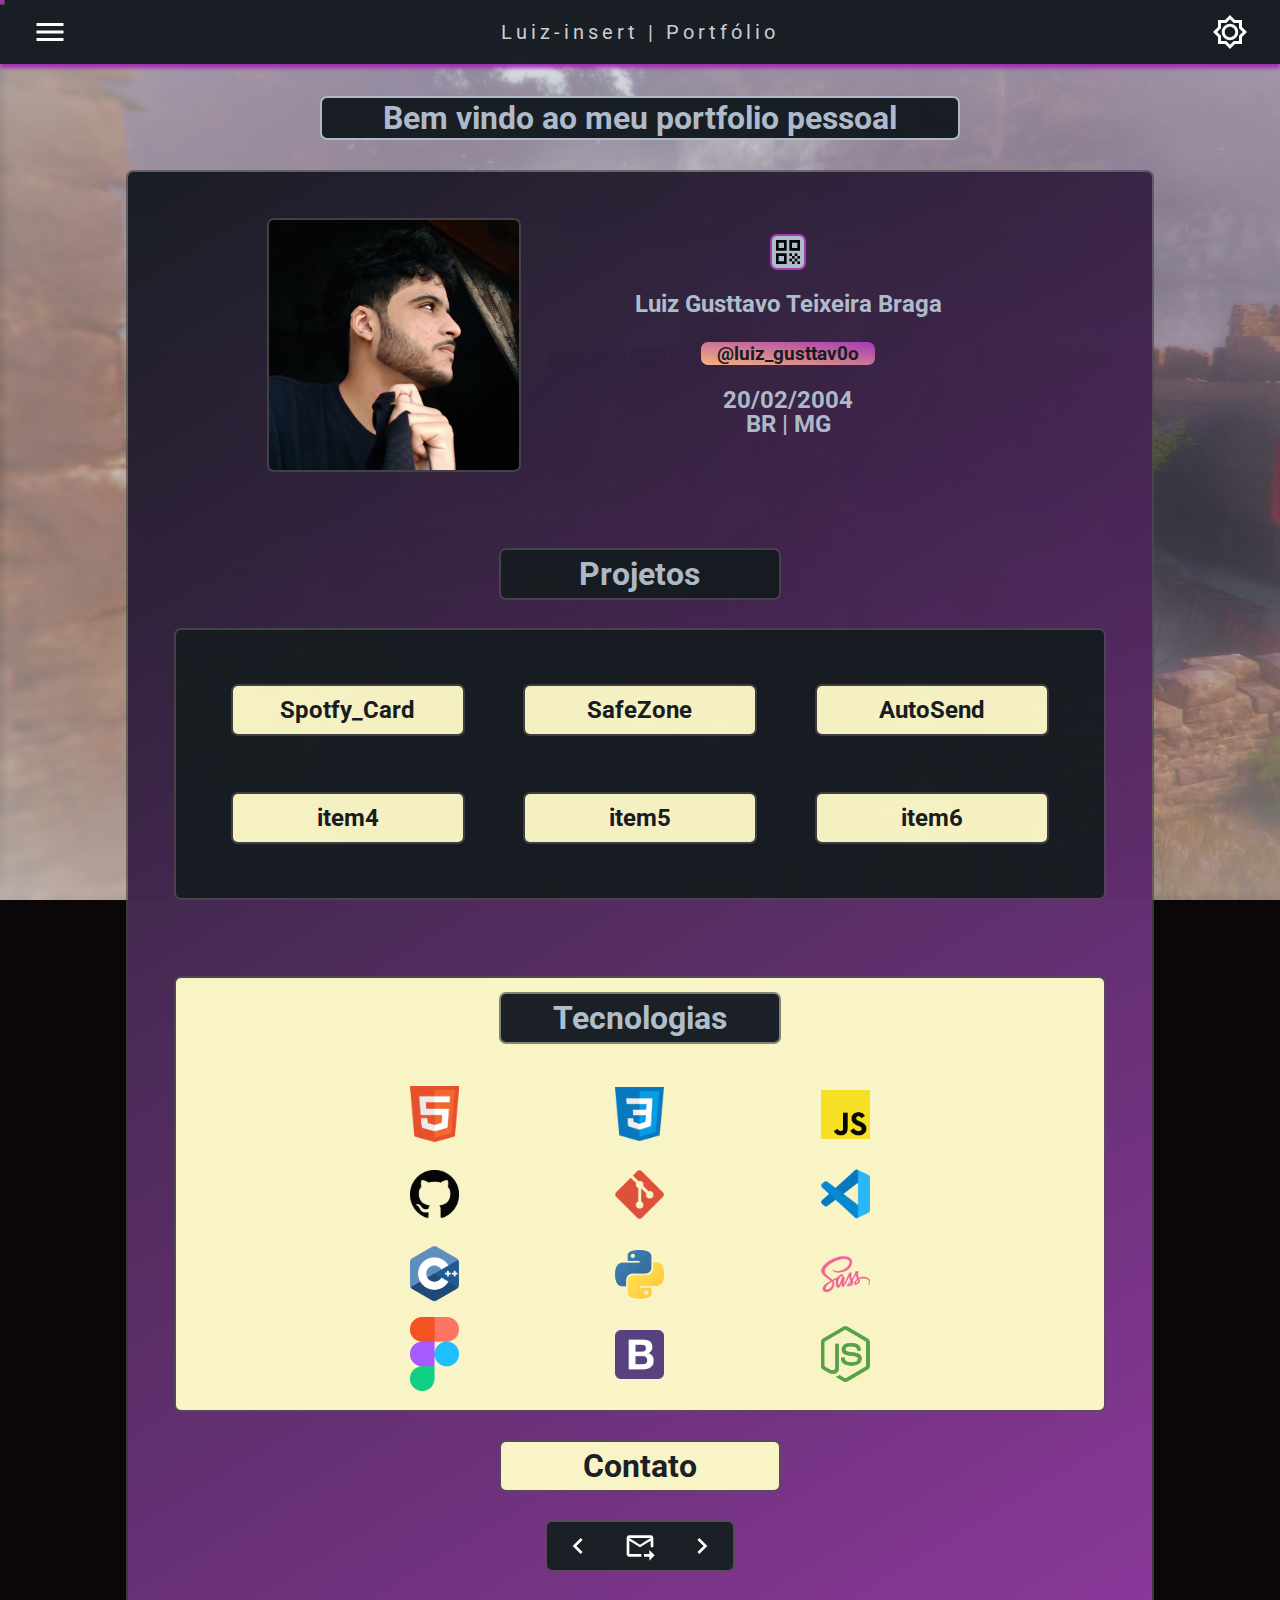
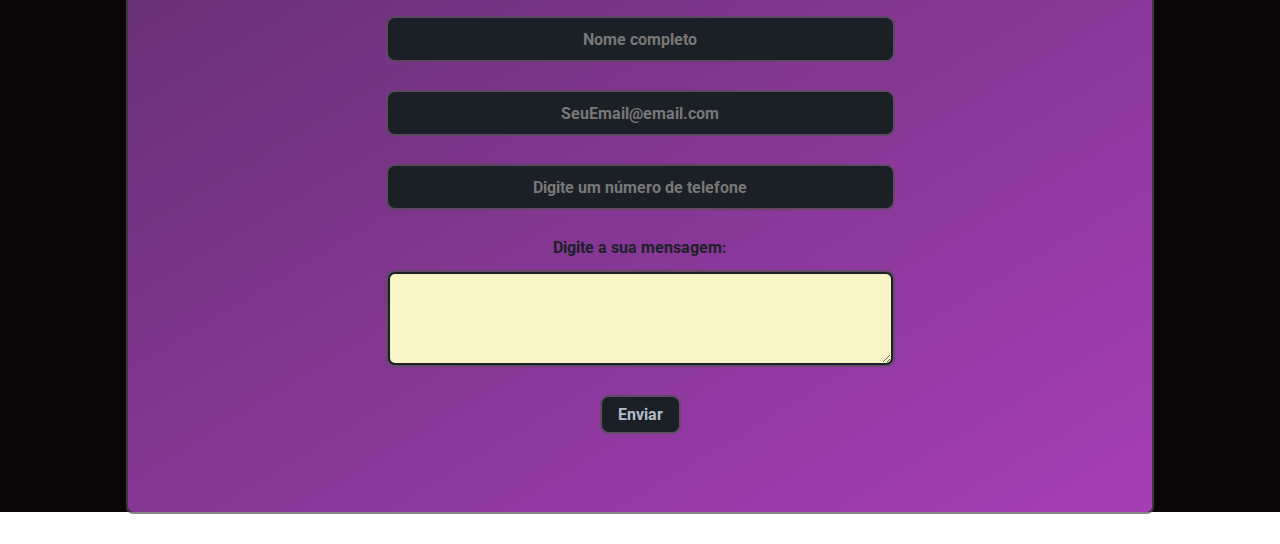
<file: index.html>
<!DOCTYPE html>
<html lang="pt-br">
<head>
    <meta charset="UTF-8">
    <meta http-equiv="X-UA-Compatible" content="IE=edge">
    <meta name="viewport" content="width=device-width, initial-scale=1.0">
    <link rel="shortcut icon" type="imagex/svg" href="./img/Insert.svg">
    <link rel="preconnect" href="https://fonts.googleapis.com">
    <link rel="preconnect" href="https://fonts.gstatic.com" crossorigin>
    <link href="https://fonts.googleapis.com/css2?family=Roboto:wght@100&display=swap" rel="stylesheet">
    <link rel="stylesheet" href="./css/reset.css">
    <link rel="stylesheet" href="./css/style.css">
    <script defer src="index.js"></script>


    
    <title>Portfólio - Luiz_Insert</title>
</head>
<body class="body body-alter">
    <div class="bkg">
    <header>
        <div class="progress-bar"></div>
        <div class="header header-alter">
            
            <div class="icon1" style="z-index:10;"></div>
            <div id="div-title">
                <h1 id="title">Luiz-insert | Portfólio </h1>
            </div>
            <div class="icon2 icon2-alter"></div>
            <aside class="lateral">
                <div class="divLateral">
                    <div class="divLateralContato">
                        <p>Contatos/Midias</p>
                        <div class="wpp gpp"></div>
                        <p class="subP"><a class ="subP"href="http://api.whatsapp.com/send?phone=5531999036769&text=Dev%LuizInsert" target="_blank" rel="noopener noreferrer">(31)99903-6769</a></p>
                        <div class="insta gpp" ></div>
                        <p class="subP"><a class="subP" href="http://www.instagram.com/luiz_gusttav0o/" target="_blank" rel="noopener noreferrer">@luiz_gusttav0o</a></p>
                        <div class="ghub gpp"></div>
                        <p class="subP"><a class="subP" href="http://github.com/Luiz-insert" target="_blank" rel="noopener noreferrer">Luiz-insert</a> </p>
                        <br><hr>
                    </div>
                

                <p><a class="gpp" href="#" target="_blank" rel="noopener noreferrer">❌Certificados❌</a></p>
                <br><hr>
                <p><a class="gpp" href="#" target="_blank" rel="noopener noreferrer">❌Sobre❌</a></p>
                </div>
                
    </header>
    
        
    <main>
        <div class="title-welcome title-welcome-alter">
            Bem vindo ao meu portfolio pessoal
        </div>
        <div class="main-container main-container-alter">
            <div id="card-profile">
                <div class="img img-alter"></div>
                <div class="data-img data-img-alter">
                    <div class="button-details-data"></div>
                    <p id="p-data-img">
                        Luiz Gusttavo Teixeira Braga <br><br>
                        <a href="https://www.instagram.com/luiz_gusttav0o/" id="insta" target="_blank">@luiz_gusttav0o</a><br><br>
                        20/02/2004 <br>
                        BR | MG 
                        </p>
                </div>
                <div id="data-img2">
                    <div class="button-details-data"></div>
                    <div id="qr-code-insta"></div>
                </div>
            </div>
            <div id="title-card-project">
                <p id="p-title-card-project">
                    Projetos
                </p>
            </div>
            <div id="card-project">
                <div id="card-content">
                    <a class="a-item a-item-alter" href="https://spotfy-card.netlify.app/" target="_blank">Spotfy_Card</a>
                    <a class="a-item a-item-alter" href="#" target="_blank">SafeZone</a>
                    <a class="a-item a-item-alter" href="#" target="_blank">AutoSend</a>
                    <a class="a-item a-item-alter" href="#" target="_blank">item4</a>
                    <a class="a-item a-item-alter" href="#" target="_blank">item5</a>
                    <a class="a-item a-item-alter" href="#" target="_blank">item6</a>
                </div>
            </div>
            <div class="card-competence card-competence-alter">
                <div id="title-card-competence">
                    <p id="p-title-card-competence">
                        Tecnologias
                    </p>
                </div>
                <div id="icons-card">
                    <img id="i-icon1" class="icon" src="./img/icon/Html-icon.webp" alt="HTML"></img>
                    <img id="i-icon2" class="icon" src="./img/icon/Css-icon.webp" alt="CSS"></img>
                    <img id="i-icon3" class="icon" src="./img/icon/js-icon.webp" alt="JavaScript"></img>
                    <img id="i-icon4" class="icon" src="./img/icon/github-icon.webp" alt="Github"></img>
                    <img id="i-icon5" class="icon" src="./img/icon/git-icon.webp" alt="Git"></img>
                    <img id="i-icon6" class="icon" src="./img/icon/vscode-icon.webp" alt="VsCode"></img>
                    <img id="i-icon7" class="icon" src="./img/icon/c++.png" alt="none"></img>
                    <img id="i-icon8" class="icon" src="./img/icon/python.png" alt="none"></img>
                    <img id="i-icon9" class="icon" src="./img/icon/sass-icon.webp" alt="Sass"></img>
                    <img id="i-icon10" class="icon" src="./img/icon/figma-icon.webp" alt="Figma"></img>
                    <img id="i-icon11" class="icon" src="./img/icon/bootstrap-icon.webp" alt="Bootstrap"></img>
                    <img id="i-icon12" class="icon" src="./img/icon/node.webp" alt="none"></img>
                </div> 
                </div>
                <div class="title-card-contact title-card-contact-alter"> 
                    <p id="p-title-card-contact">Contato</p>
                </div>
                <div id="card-contact">
                    <div id="card-contact-exchange">
                        <div id="icon-left"></div>
                        <div id="icon-center-variable">
                            <p id="p-icon-center-variable"></p>
                        </div>
                        <div id="icon-right"></div>
                    </div>
                    <div id="card-contact-form">
                        <form action="">
                            <label for="name"></label>
                            <input type="text" name="name" id="name" class="input-form" placeholder="Nome completo">
                            <br><br>
                            <label for="email"></label>
                            <input type="email" name="email" id="email" class="input-form" placeholder="SeuEmail@email.com">
                            <br><br>
                            <label for="tel"></label>
                            <input type="text" name="tel" id="tel" class="input-form" placeholder="Digite um número de telefone" maxlength="15" />
                            <br><br>
                            <label for="msg">Digite a sua mensagem:</label>
                            <br><br>
                            <textarea name="msg" class="msg msg-alter" cols="50%" rows="3" ></textarea>
                            <br><br>
                            <input type="submit" value="Enviar" id="sub">
                    </div>
                
            </div>

        </div>
    </main>
    
        
    </aside>
    <footer></footer>
</div>
</body>
</html>
</file>
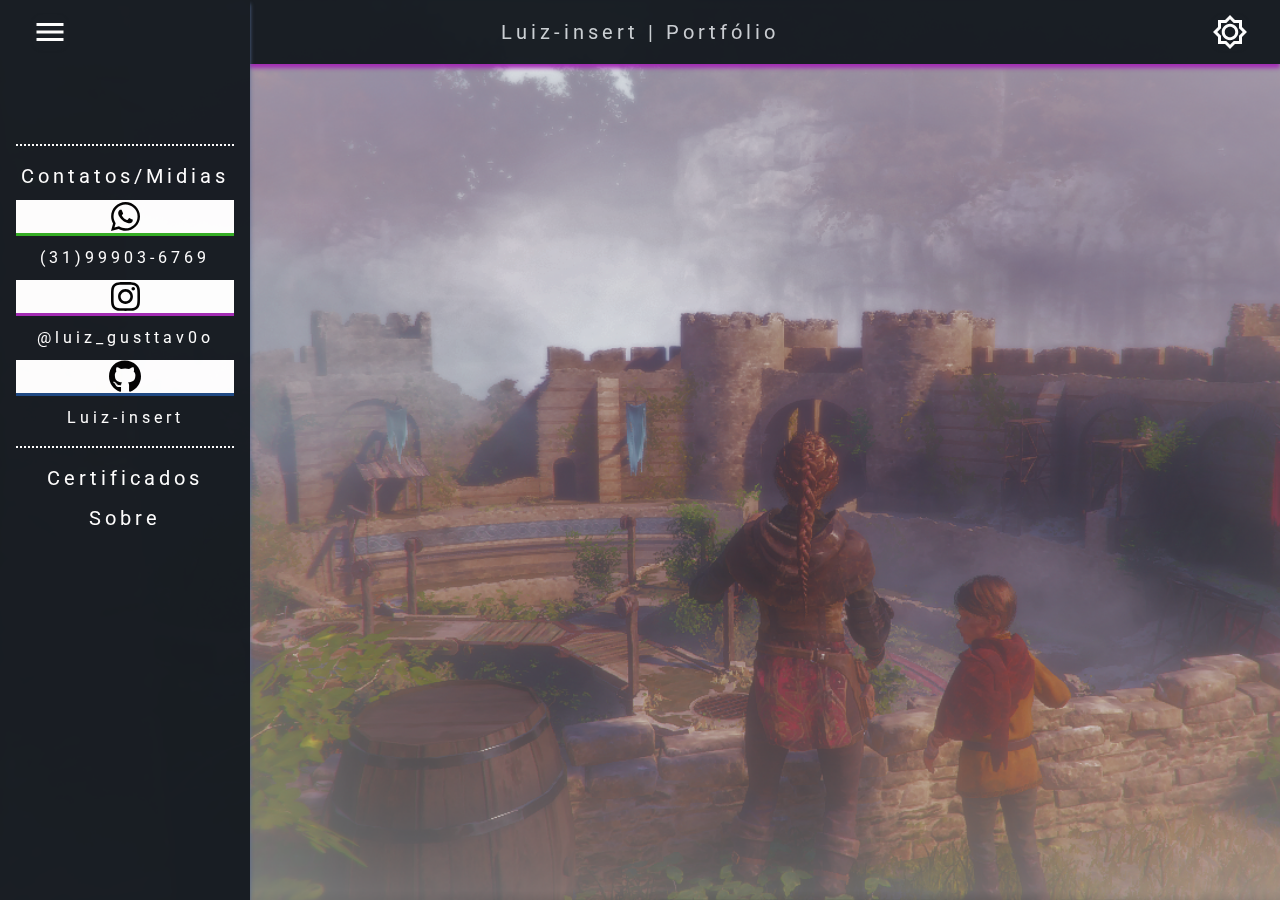
<file: certificado.html>
<!DOCTYPE html>
<html lang="pt-br">
<head>
    <meta charset="UTF-8">
    <meta http-equiv="X-UA-Compatible" content="IE=edge">
    <meta name="viewport" content="width=device-width, initial-scale=1.0">
    <link rel="shortcut icon" type="imagex/svg" href="./img/Insert.svg">
    <link rel="preconnect" href="https://fonts.googleapis.com">
    <link rel="preconnect" href="https://fonts.gstatic.com" crossorigin>
    <link href="https://fonts.googleapis.com/css2?family=Roboto:wght@100&display=swap" rel="stylesheet">
    <link rel="stylesheet" href="./css/reset.css">
    <link rel="stylesheet" href="./css/style.css">
    <script defer src="certificado.js"></script>


    
    <title>Portfólio - Luiz_Insert</title>
</head>
<body class="body body-alter">
    <div class="bkg">
    <header>
        <div class="header header-alter">
            
            <div class="icon1" style="z-index:10;"></div>
            <div id="div-title">
                <h1 id="title">Luiz-insert | Portfólio </h1>
            </div>
            <div class="icon2 icon2-alter"></div>
            <aside class="lateral">
                <div class="divLateral">
                    <div class="divLateralContato">
                        <p>Contatos/Midias</p>
                        <div class="wpp gpp"></div>
                        <p class="subP"><a class ="subP"href="http://api.whatsapp.com/send?phone=5531999036769&text=Dev%LuizInsert" target="_blank" rel="noopener noreferrer">(31)99903-6769</a></p>
                        <div class="insta gpp" ></div>
                        <p class="subP"><a class="subP" href="http://www.instagram.com/luiz_gusttav0o/" target="_blank" rel="noopener noreferrer">@luiz_gusttav0o</a></p>
                        <div class="ghub gpp"></div>
                        <p class="subP"><a class="subP" href="http://github.com/Luiz-insert" target="_blank" rel="noopener noreferrer">Luiz-insert</a> </p>
                        <br><hr>
                    </div>
                <p><a class="gpp" href="#" target="_blank" rel="noopener noreferrer">Certificados</a></p>
                <br><hr>
                <p>Sobre</p>
                </div>
    </header>
    
        
    <main>
        
    </main>
    
        
    </aside>
    <footer></footer>
</div>
</body>
</html>
</file>
<file: css/style.css>
* {
  padding: 0;
  margin: 0;
  border: 0;
  box-sizing: border-box;
}

html {
  background-image: url(../img/PTALE.png);
  background-size: cover;
  background-repeat: no-repeat;
  background-attachment: fixed;
  padding: 0;
  border: 0;
  margin: 0;
  transition: 5s;
}

.lateral {
  display: flex;
  position: fixed;
  left: -100%; /* oculta o elemento na lateral */
  width: 250px;
  height: 100%;
  padding: 0;
  margin: 0;
  color: #fff;
  background-color: #161b21;
  border-color: auto;
  font-family: "Roboto";
  font-size: 20px;
  font-weight: 400;
  text-align: center;
  letter-spacing: 0.2em;
  box-shadow: 0px 4px 4px 0px #536994;
  transition: left 0.5s ease-in-out;
}

.divLateral {
  display: flex;
  flex-direction: column;
  width: 100%;
  height: 100%;
  padding: 128px 0;
  margin: 1rem;
  transition: opacity 0.5s ease-in-out;
}

.divLateralContato {
  padding-top: 1em;
  margin-bottom: 1em;
  border-top: 2px solid #fff;
  border-bottom: 2px solid #fff;
  border-style: dotted;
  transition: opacity 0.5s ease-in-out;
}

.subP {
  font-size: 16px;
  text-decoration: none;
  color: #fff;
}
.subP:visited {
  color: unset;
}
.subP:hover {
  text-decoration: underline;
  color: #fff;
}

.gpp {
  text-decoration: none;
  color: #fff;
  width: 36px;
  height: 36px;
  padding: auto;
  margin: 14px auto 14px 0em;
}
.gpp:visited {
  color: unset;
  text-decoration: none;
}
.gpp:hover {
  text-decoration: underline;
  color: #fff;
}

.wpp {
  background-image: url(../img/whatsapp-brands.svg);
  display: flex;
  justify-content: center;
  align-items: center;
  width: auto;
  background-repeat: no-repeat;
  padding: auto;
  margin-right: 0;
  margin-left: 0;
  background-position: center;
  background-color: white;
  border-bottom: 3px solid #34af23;
  text-decoration: none;
}
.wpp:visited {
  color: unset;
  text-decoration: none;
}

.insta {
  background-image: url(../img/instagram-brands.svg);
  display: flex;
  justify-content: center;
  align-items: center;
  width: auto;
  background-repeat: no-repeat;
  padding: auto;
  margin-right: 0;
  margin-left: 0;
  background-position: center;
  background-color: white;
  border-bottom: 3px solid #a32ab5;
}

.ghub {
  background-image: url(../img/github-brands.svg);
  display: flex;
  justify-content: center;
  align-items: center;
  width: auto;
  background-repeat: no-repeat;
  padding: auto;
  margin-right: 0;
  margin-left: 0;
  background-position: center;
  background-color: white;
  border-bottom: 3px solid #1e4985;
}

.nullLateral {
  left: 0;
}

.body-closed {
  overflow: hidden;
}

.body {
  background-color: #536994;
  background-color: #e5e5f7;
  opacity: 98%;
  overflow: unset;
}

.bkg {
  background-image: url(../img/PTALE.png);
  background-size: cover;
  background-repeat: no-repeat;
  background-attachment: fixed;
}

.body-alter {
  background-color: #536994;
  background-color: #060204;
  opacity: 98%;
  overflow: unset;
}

.progress-bar {
  position: fixed;
  top: 0;
  left: 0;
  width: 0%;
  height: 1px;
  border: #a32ab5 solid 2px;
  box-shadow: 0px 0px 0px 1px rgba(77, 77, 77, 0.6980392157);
  z-index: 9999;
  transition: width 0.1s ease-out;
}

.progress-bar-alter {
  position: fixed;
  top: 0;
  left: 0;
  width: 0%;
  height: 1px;
  border: #536994 solid 2px;
  box-shadow: 0px 0px 0px 1px rgba(77, 77, 77, 0.6980392157);
  z-index: 9999;
  transition: width 0.1s ease-out;
}

.header {
  display: flex;
  color: auto;
  background-color: #161b21;
  border-color: auto;
  width: 100%;
  height: 64px;
  padding: 0;
  margin: 0;
  box-shadow: 0px 4px 4px 0px #536994;
  transition: box-shadow 0.5s ease-in-out;
}

.header-alter {
  display: flex;
  color: auto;
  background-color: #161b21;
  border-color: auto;
  width: 100%;
  height: 64px;
  padding: 0;
  margin: 0;
  box-shadow: 0px 4px 4px 0px #a32ab5;
  transition: box-shadow 0.5s ease-in-out;
}

.icon1 {
  position: fixed;
  color: auto;
  background-color: auto;
  border-color: auto;
  width: 36px;
  height: 36px;
  padding: auto;
  margin: 14px auto 14px 2em;
  border-radius: 30%;
  box-shadow: 0px 1px 1px 1px #161b21;
  background-image: url("../img/icon1-HAM.svg");
  background-size: cover;
  background-position: center;
  cursor: pointer;
  background-color: #161b21;
  transition: 0.2s;
}
.icon1:hover {
  transition: 0.2s;
  border-radius: 10%;
}

.icon1-close {
  position: fixed;
  color: auto;
  background-color: auto;
  border-color: auto;
  width: 36px;
  height: 36px;
  padding: auto;
  margin: 14px auto 14px 2em;
  box-shadow: 0px 0px 1px 1px #fff;
  background-image: url("../img/closee.svg");
  background-size: cover;
  background-position: center;
  background-color: #161b21;
  z-index: 10;
  cursor: pointer;
  transition: 0.2s;
}
.icon1-close:hover {
  transition: 0.2s;
}

#div-title {
  color: #cbcfd3;
  background-color: transparent;
  border-color: auto;
  width: 100%;
  height: auto;
  padding: auto;
  margin: auto;
  text-align: center;
  font-family: "Roboto";
  font-size: 20px;
  font-weight: 400;
  letter-spacing: 0.2em;
}

.icon2 {
  position: fixed;
  color: auto;
  background-color: auto;
  border-color: auto;
  width: 36px;
  height: 36px;
  padding: auto;
  margin: 14px 2em 14px auto;
  right: 0;
  border-radius: 30%;
  background-image: url("../img/icon2-LMODE.svg");
  background-size: cover;
  background-position: center;
  background-color: #161b21;
  box-shadow: 0px 1px 1px 1px #161b21;
  transition: 0.2s;
  cursor: pointer;
}
.icon2:hover {
  transition: 0.2s;
  border-radius: 10%;
}

.icon2-alter {
  position: fixed;
  color: auto;
  background-color: auto;
  border-color: auto;
  width: 36px;
  height: 36px;
  padding: auto;
  margin: 14px 2em 14px auto;
  right: 0;
  border-radius: 30%;
  background-image: url("../img/icon2-DMODE.svg");
  background-size: cover;
  background-position: center;
  background-color: #161b21;
  box-shadow: 0px 1px 1px 1px #161b21;
  transition: 0.2s;
  cursor: pointer;
}
.icon2-alter:hover {
  transition: 0.2s;
}

.title-welcome {
  display: flex;
  color: #161b21;
  background-color: #AFBCCA;
  border-color: #00beff;
  border: 2px solid #161b21;
  width: 50%;
  height: 44px;
  padding: auto;
  margin: 1em auto 1em auto;
  align-items: center;
  justify-content: center;
  border-radius: 7px;
  box-shadow: 0px 0px 0 2px rgba(77, 77, 77, 0.6980392157);
  font-family: "Roboto";
  font-size: 2em;
  font-weight: bold;
  transition: background-color 0.2s ease-in-out;
}

.title-welcome-alter {
  display: flex;
  color: #AFBCCA;
  background-color: #161b21;
  border-color: #a32ab5;
  border: 2px solid;
  width: 50%;
  height: 44px;
  padding: auto;
  margin: 1em auto 1em auto;
  align-items: center;
  justify-content: center;
  border-radius: 7px;
  box-shadow: 0px 0px 0 0 rgba(77, 77, 77, 0.6980392157);
  font-family: "Roboto";
  font-size: 2em;
  font-weight: bold;
  transition: background-color 0.2s ease-in-out;
}

.main-container {
  color: auto;
  background-color: #161b21;
  border-color: auto;
  background: linear-gradient(149deg, #161b21, #00beff);
  width: 80%;
  height: auto;
  padding: 3em;
  margin: 2em auto 2em auto;
  border-radius: 5px;
  box-shadow: 0px 0px 0px 2px rgba(77, 77, 77, 0.6980392157);
  transition: background 0.2s ease-out;
}

.main-container-alter {
  color: auto;
  background-color: auto;
  border-color: auto;
  background: linear-gradient(149deg, #161b21, #a43ab5);
  width: 80%;
  height: auto;
  padding: 3em;
  margin: 2em auto 2em auto;
  border-radius: 5px;
  box-shadow: 0px 0px 0px 2px rgba(77, 77, 77, 0.6980392157);
  transition: background 0.2s ease-out;
}

#card-profile {
  display: flex;
  color: #161b21;
  background-color: transparent;
  border-color: auto;
  width: 80%;
  height: 250px;
  padding: 0;
  margin: auto;
  border-radius: 5px;
}

.img {
  color: auto;
  background-color: transparent;
  border-color: 5px auto;
  width: 250px;
  height: 250px;
  padding: 0;
  margin: 0;
  min-width: 250px;
  min-height: 250px;
  background-image: url(../img/profile.jpg);
  background-size: cover;
  border-radius: 5px;
  box-shadow: 0px 0px 0px 2px rgba(77, 77, 77, 0.6980392157);
}

.data-img {
  display: auto;
  color: #161b21;
  background-color: #fff;
  border-color: auto;
  width: 60%;
  height: 100%;
  padding: 0;
  margin: auto 0 auto auto;
  border-radius: 5px;
  box-shadow: 0px 0px 0px 2px rgba(77, 77, 77, 0.6980392157);
  transition: background-color 0.2s ease-in-out;
}

.data-img-alter {
  display: auto;
  color: #161b21;
  background-color: #f8f4c5;
  border-color: auto;
  width: 60%;
  height: 100%;
  padding: 0;
  margin: auto 0 auto auto;
  border-radius: 5px;
  box-shadow: 0px 0px 0px 2px rgba(77, 77, 77, 0.6980392157);
  transition: background-color 0.2s ease-in-out;
}

#qr-code-insta {
  display: flex;
  justify-content: center;
  align-items: center;
  width: 180px;
  height: inherit;
  padding: 0;
  margin: auto;
  background-image: url("/img/logoInstaa.png");
  background-size: contain;
  background-repeat: no-repeat;
}

.button-details-data {
  display: flex;
  color: auto;
  background-color: transparent;
  border-color: auto;
  box-shadow: 0px 0px 0px 2px #a43ab5;
  border-radius: 5px;
  background-image: url("../img/qrcode.svg");
  background-size: cover;
  background-repeat: no-repeat;
  width: 32px;
  height: 32px;
  padding: auto;
  margin: 1em auto auto auto;
  cursor: pointer;
  transition: 0.2s;
  z-index: 3;
  transition: background-image 0.5s ease-in-out;
}
.button-details-data:hover {
  transition: 0.5s;
  background-image: url("../img/qrcode.svg");
  background-repeat: no-repeat;
  border-radius: 0px;
  box-shadow: 0px 0px 0px 2px #fab57d;
}

#data-img2 {
  display: none;
  color: #161b21;
  background-color: auto;
  border-color: auto;
  background-image: linear-gradient(to right top, #fab57d, #a43ab5);
  width: 60%;
  height: 100%;
  padding: 0;
  margin: auto 0 auto auto;
  border-radius: 5px;
  box-shadow: 0px 0px 0px 2px rgba(77, 77, 77, 0.6980392157);
  transition: background-image 0.5s ease-in-out;
}

#p-data-img {
  display: auto;
  align-items: center;
  justify-content: center;
  width: auto;
  height: auto;
  padding: 1em;
  margin: auto;
  font-family: "Roboto";
  font-size: 1.5em;
  font-weight: bold;
  text-align: center;
}

#insta {
  color: #161b21;
  background-color: auto;
  border-color: auto;
  width: auto;
  height: auto;
  padding: 0 1rem 0 1rem;
  margin: auto;
  font-family: "Roboto";
  font-size: 0.8em;
  font-weight: bold;
  background-image: linear-gradient(to right top, #fab57d, #a43ab5);
  border-radius: 7px;
  text-decoration: none;
}

#title-card-project {
  display: flex;
  color: #AFBCCA;
  background-color: #161b21;
  border-color: auto;
  width: 30%;
  height: 3em;
  padding: 0;
  margin: 5em auto 2em auto;
  justify-content: center;
  align-items: center;
  border-radius: 5px;
  box-shadow: 0px 0px 0px 2px rgba(77, 77, 77, 0.6980392157);
}

#p-title-card-project {
  font-family: "Roboto";
  font-size: 32px;
  font-weight: bold;
}

#card-project {
  display: grid;
  color: auto;
  background-color: #161b21;
  border-color: auto;
  width: 100%;
  height: auto;
  padding: 2em;
  margin: 0;
  border-radius: 5px;
  box-shadow: 0px 0px 0px 2px rgba(77, 77, 77, 0.6980392157);
}

#card-content {
  display: flex;
  flex-wrap: wrap;
  gap: 12px;
  width: 100%;
  margin-left: auto;
  margin-right: auto;
}

.a-item {
  display: grid;
  justify-content: center;
  align-items: center;
  gap: 10px;
  color: #161b21;
  background-color: #fff;
  border-color: auto;
  width: 26.6666666667%;
  height: 2em;
  padding: 0;
  margin: 1em auto 1em auto;
  border-radius: 5px;
  box-shadow: 0px 0px 0px 2px rgba(77, 77, 77, 0.6980392157);
  font-family: "Roboto";
  font-size: 1.5em;
  font-weight: bold;
  text-decoration: none;
  text-decoration: none;
  transition: background-color 0.5s ease-in-out;
}
.a-item:visited {
  color: unset;
}

.a-item-alter {
  display: grid;
  justify-content: center;
  align-items: center;
  gap: 10px;
  color: #161b21;
  background-color: #f8f4c5;
  border-color: auto;
  width: 26.6666666667%;
  height: 2em;
  padding: 0;
  margin: 1em auto 1em auto;
  border-radius: 5px;
  box-shadow: 0px 0px 0px 2px rgba(77, 77, 77, 0.6980392157);
  font-family: "Roboto";
  font-size: 1.5em;
  font-weight: bold;
  text-decoration: none;
  text-decoration: none;
  transition: background-color 0.5s ease-in-out;
}
.a-item-alter:visited {
  color: unset;
}

.card-competence {
  display: flex;
  flex-direction: column;
  color: auto;
  background-color: #fff;
  border-color: auto;
  width: 100%;
  height: auto;
  padding: 0;
  margin: 5em 0 2em 0;
  border-radius: 5px;
  box-shadow: 0px 0px 0px 2px rgba(77, 77, 77, 0.6980392157);
  transition: background-color 0.5s ease-in-out;
}

.card-competence-alter {
  display: flex;
  flex-direction: column;
  color: auto;
  background-color: #f8f4c5;
  border-color: auto;
  width: 100%;
  height: auto;
  padding: 0;
  margin: 5em 0 2em 0;
  border-radius: 5px;
  box-shadow: 0px 0px 0px 2px rgba(77, 77, 77, 0.6980392157);
  transition: background-color 0.5s ease-in-out;
}

#title-card-competence {
  display: flex;
  justify-content: center;
  align-items: center;
  color: #AFBCCA;
  background-color: #161b21;
  border-color: auto;
  box-shadow: 0px 0px 0px 2px rgba(77, 77, 77, 0.6980392157);
  width: 30%;
  height: 3em;
  padding: 0;
  margin: 1em auto 1em auto;
  border-radius: 5px;
}

#p-title-card-competence {
  font-family: "Roboto";
  font-size: 2em;
  font-weight: bold;
}

#icons-card {
  display: grid;
  grid-template-columns: 1fr 1fr 1fr;
  grid-auto-rows: minmax(80px, auto);
  width: 70%;
  height: 100%;
  padding: 1em;
  margin: auto;
}

.icon {
  display: grid;
  color: auto;
  background-color: transparent;
  border-color: auto;
  width: 49px;
  height: auto;
  padding: auto;
  margin: auto;
}

.title-card-contact {
  display: flex;
  justify-content: center;
  align-items: center;
  color: #161b21;
  background-color: #fff;
  border-color: auto;
  width: 30%;
  height: 3em;
  padding: 0;
  margin: 1em auto 1em auto;
  border-radius: 5px;
  box-shadow: 0px 0px 0px 2px rgba(77, 77, 77, 0.6980392157);
  transition: background-color 0.5s ease-in-out;
}

.title-card-contact-alter {
  display: flex;
  justify-content: center;
  align-items: center;
  color: #161b21;
  background-color: #f8f4c5;
  border-color: auto;
  width: 30%;
  height: 3em;
  padding: 0;
  margin: 1em auto 1em auto;
  border-radius: 5px;
  box-shadow: 0px 0px 0px 2px rgba(77, 77, 77, 0.6980392157);
  transition: background-color 0.5s ease-in-out;
}

#p-title-card-contact {
  font-family: "Roboto";
  font-size: 2em;
  font-weight: bold;
}

#card-contact {
  display: flex;
  flex-direction: column;
  justify-content: center;
  align-items: center;
}

#card-contact-exchange {
  display: flex;
  align-items: center;
  justify-content: center;
  color: #AFBCCA;
  background-color: #161b21;
  border-color: auto;
  width: 20%;
  height: 3em;
  padding: 0;
  margin: 1em auto 1em auto;
  border-radius: 5px;
  box-shadow: 0px 0px 0px 2px rgba(77, 77, 77, 0.6980392157);
}

#icon-left {
  display: flex;
  color: auto;
  background-color: auto;
  border-color: auto;
  background-image: url("../img/arrow-left.svg");
  background-size: cover;
  background-repeat: no-repeat;
  width: 32px;
  height: 32px;
  padding: auto;
  margin: auto;
  cursor: pointer;
}

#icon-center-variable {
  display: flex;
  color: auto;
  background-color: transparent;
  border-color: auto;
  width: 32px;
  height: 32px;
  padding: 0;
  margin: auto;
  background-image: url("../img/inbox.svg");
  background-size: cover;
  background-repeat: no-repeat;
}

#p-icon-center-variable {
  font-family: "Roboto";
  font-size: 2em;
  font-weight: bold;
}

#icon-right {
  display: flex;
  color: auto;
  background-color: auto;
  border-color: auto;
  background-image: url("../img/arrow-right.svg");
  background-size: cover;
  background-repeat: no-repeat;
  width: 32px;
  height: 32px;
  padding: auto;
  margin: auto;
  cursor: pointer;
}

#card-contact-form {
  display: flex;
  justify-content: center;
  color: #161b21;
  background-color: transparent;
  border-color: auto;
  width: 100%;
  height: auto;
  padding: 1em;
  margin: 1em;
  font-family: "Roboto";
  font-size: 1em;
  font-weight: bold;
  text-align: center;
}

.input-form {
  display: flex;
  color: #AFBCCA;
  background-color: #161b21;
  border-color: auto;
  width: 100%;
  height: 42px;
  padding: 1em;
  margin: 0em;
  border-radius: 7px;
  font-family: "Roboto";
  font-size: 1em;
  font-weight: bold;
  box-shadow: 0px 0px 0px 2px rgba(77, 77, 77, 0.6980392157);
  text-align: center;
}
.input-form:focus {
  outline: #536994;
  border: 2px solid #fff;
}
.input-form:focus::placeholder {
  color: transparent;
}

.msg {
  display: flex;
  justify-content: center;
  align-items: center;
  color: #161b21;
  background-color: #fff;
  border-color: #161b21;
  width: 100%;
  height: auto;
  padding: 1em;
  margin: 0em;
  border: 2px solid #161b21;
  border-radius: 7px;
  font-family: "Roboto";
  font-size: 1em;
  font-weight: bold;
  text-align: center;
  box-shadow: 0px 0px 0px 2px rgba(77, 77, 77, 0.6980392157);
  transition: background-color 0.5s ease-in-out;
}
.msg:focus {
  outline: #536994;
  border: 2px dotted #161b21;
}

.msg-alter {
  display: flex;
  justify-content: center;
  align-items: center;
  color: #161b21;
  background-color: #f8f4c5;
  border-color: #161b21;
  width: 100%;
  height: auto;
  padding: 1em;
  margin: 0em;
  border: 2px solid #161b21;
  border-radius: 7px;
  font-family: "Roboto";
  font-size: 1em;
  font-weight: bold;
  text-align: center;
  box-shadow: 0px 0px 0px 2px rgba(77, 77, 77, 0.6980392157);
  transition: background-color 0.5s ease-in-out;
}
.msg-alter:focus {
  outline: #536994;
  border: 2px dotted #161b21;
}

#sub {
  color: #AFBCCA;
  background-color: #161b21;
  border-color: auto;
  width: auto;
  height: auto;
  padding: 0.5em 1em 0.5em 1em;
  margin: auto;
  border-radius: 7px;
  font-family: "Roboto";
  font-size: 1em;
  font-weight: bold;
  box-shadow: 0px 0px 0px 2px rgba(77, 77, 77, 0.6980392157);
  cursor: pointer;
  transition: 0.2s;
}
#sub:hover {
  color: #161b21;
  background-color: #cbcfd3;
  border-color: auto;
  transition: 0.2s;
}

@media (max-width: 425px) {
  .lateral {
    display: flex;
    position: fixed;
    left: -100%; /* oculta o elemento na lateral */
    width: 100%;
    height: 100%;
    padding: 0;
    margin: 0;
    color: #fff;
    background-color: #161b21;
    border-color: auto;
    font-family: "Roboto";
    font-size: 20px;
    font-weight: 400;
    text-align: center;
    letter-spacing: 0.2em;
    box-shadow: 0px 4px 4px 0px #536994;
    transition: left 0.5s ease-in-out;
  }
  .divLateral {
    display: flex;
    flex-direction: column;
    width: 100%;
    height: 100%;
    padding: 128px 0;
    margin: 1rem;
    transition: opacity 0.5s ease-in-out;
  }
  .divLateralContato {
    padding-top: 1em;
    margin-bottom: 1em;
    border-top: 2px solid #fff;
    border-bottom: 2px solid #fff;
    border-style: dotted;
    transition: opacity 0.5s ease-in-out;
  }
  .body-closed {
    overflow: hidden;
  }
  .subP {
    font-size: 16px;
    text-decoration: none;
    color: #fff;
  }
  .subP:visited {
    color: unset;
  }
  .subP:hover {
    text-decoration: underline;
    color: #fff;
  }
  .gpp {
    text-decoration: none;
    color: #fff;
    width: 36px;
    height: 36px;
    padding: auto;
    margin: 14px auto 14px 0em;
  }
  .gpp:visited {
    color: unset;
    text-decoration: none;
  }
  .gpp:hover {
    text-decoration: underline;
    color: #fff;
  }
  .wpp {
    background-image: url(../img/whatsapp-brands.svg);
    display: flex;
    justify-content: center;
    align-items: center;
    width: auto;
    background-repeat: no-repeat;
    padding: auto;
    margin-right: 0;
    margin-left: 0;
    background-position: center;
    background-color: white;
    border-bottom: 3px solid #34af23;
    text-decoration: none;
  }
  .wpp:visited {
    color: unset;
    text-decoration: none;
  }
  .insta {
    background-image: url(../img/instagram-brands.svg);
    display: flex;
    justify-content: center;
    align-items: center;
    width: auto;
    background-repeat: no-repeat;
    padding: auto;
    margin-right: 0;
    margin-left: 0;
    background-position: center;
    background-color: white;
    border-bottom: 3px solid #a32ab5;
  }
  .ghub {
    background-image: url(../img/github-brands.svg);
    display: flex;
    justify-content: center;
    align-items: center;
    width: auto;
    background-repeat: no-repeat;
    padding: auto;
    margin-right: 0;
    margin-left: 0;
    background-position: center;
    background-color: white;
    border-bottom: 3px solid #1e4985;
  }
  .nullLateral {
    left: 0;
  }
  #title {
    font-size: 18px;
  }
  .icon1-close {
    box-shadow: 0px 0px 1px 1px #fff;
  }
  .icon1, .icon2, .icon2-alter {
    display: flex;
    position: relative;
    min-width: 36px;
    margin-left: 12px;
    margin-right: 12px;
  }
  .title-welcome, .title-welcome-alter {
    font-size: 0.9em;
    width: fit-content;
    padding-left: 1em;
    padding-right: 1em;
    box-shadow: none;
    border: none;
    font-size: 1em;
  }
  .title-welcome {
    margin-top: 0;
    background-color: rgba(22, 27, 33, 0.6901960784);
    color: #AFBCCA;
    border-radius: 0;
    width: 100%;
  }
  .title-welcome-alter {
    margin-top: 0;
    border: #00beff;
    border-radius: 0;
    width: 100%;
  }
  .main-container, .main-container-alter {
    width: 100%;
    border-radius: 0;
    margin: 0;
    padding: 0;
    box-shadow: none;
  }
  .main-container {
    background: linear-gradient(180deg, transparent 1%, #161b21 2%, #00beff 100%);
  }
  .main-container-alter {
    background: linear-gradient(180deg, transparent 1%, #161b21 2%, #a43ab5 100%);
  }
  #card-profile {
    display: flex;
    flex-direction: column;
    justify-content: center;
    width: 100%;
    height: auto;
    padding: 0;
    margin: auto;
  }
  .img, .igm-alter {
    margin-top: 2em;
    border-radius: 50%;
    min-width: 180px;
    width: 180px;
    min-height: 180px;
    height: 180px;
    margin: auto;
    margin-bottom: 1em;
    margin-top: 1em;
  }
  .data-img, .data-img-alter, #p-data-img {
    display: auto;
    border-radius: 0;
    margin: auto;
    width: 100%;
    background-color: transparent;
    color: #AFBCCA;
    font-size: 1.1em;
    box-shadow: none;
  }
  .button-details-data {
    display: none;
  }
  #card-project {
    border-radius: 0;
    background-color: rgba(22, 27, 33, 0.6901960784);
    box-shadow: none;
  }
  #card-content {
    display: grid;
    gap: 0px;
  }
  .a-item {
    display: grid;
    gap: 0px;
    width: 100%;
    height: 2em;
    padding: 0;
    margin: 4px auto 4px auto;
    border-radius: 7px;
  }
  .a-item:visited {
    color: unset;
  }
  .a-item-alter {
    color: #161b21;
    background-color: #f8f4c5;
    border-color: auto;
    background-color: rgba(22, 27, 33, 0.6901960784);
  }
  .a-item-alter:visited {
    color: #AFBCCA;
  }
  #title-card-project {
    margin-top: 2em;
    background-color: rgba(22, 27, 33, 0.6901960784);
    box-shadow: none;
  }
  #title-card-project, .title-card-contact, .title-card-contact-alter {
    width: fit-content;
    padding-left: 1em;
    padding-right: 1em;
    border-radius: 7px;
    font-size: 1em;
    box-shadow: none;
  }
  #title-card-competence {
    width: max-content;
    padding-left: 1em;
    padding-right: 1em;
    border-radius: 7px;
    font-size: 1em;
    background-color: rgba(22, 27, 33, 0.6901960784);
    box-shadow: none;
  }
  .card-competence, .card-competence-alter {
    border-radius: 0;
    box-shadow: none;
  }
  .card-competence-alter {
    background-color: rgba(229, 229, 247, 0.1137254902);
  }
  #card-contact-exchange {
    width: fit-content;
  }
  .icon {
    width: 36px;
  }
}
@media (max-width: 1023px) {
  #title {
    font-size: 18px;
  }
  .icon1, .icon2, .icon2-alter {
    min-width: 36px;
    margin-left: 12px;
    margin-right: 12px;
  }
  .title-welcome, .title-welcome-alter {
    font-size: 0.9em;
    width: fit-content;
    padding-left: 1em;
    padding-right: 1em;
    box-shadow: none;
    border: none;
    font-size: 1em;
  }
  .title-welcome {
    margin-top: 0;
    background-color: rgba(22, 27, 33, 0.6901960784);
    color: #AFBCCA;
    border-radius: 0;
    width: 100%;
  }
  .title-welcome-alter {
    margin-top: 0;
    border: #00beff;
    border-radius: 0;
    width: 100%;
  }
  .main-container, .main-container-alter {
    width: 100%;
    border-radius: 0;
    margin: 0;
    padding: 0;
    box-shadow: none;
  }
  .main-container {
    background: linear-gradient(180deg, transparent 1%, #161b21 2%, #00beff 100%);
  }
  .main-container-alter {
    background: linear-gradient(180deg, transparent 1%, #161b21 2%, #a43ab5 100%);
  }
  #card-profile {
    display: flex;
    flex-direction: column;
    justify-content: center;
    width: 100%;
    height: auto;
    padding: 0;
    margin: auto;
  }
  .img, .igm-alter {
    margin-top: 2em;
    border-radius: 50%;
    min-width: 180px;
    width: 180px;
    min-height: 180px;
    height: 180px;
    margin: auto;
    margin-bottom: 1em;
    margin-top: 1em;
  }
  .data-img, .data-img-alter, #p-data-img {
    display: auto;
    border-radius: 0;
    width: 100%;
    background-color: transparent;
    color: #AFBCCA;
    font-size: 1.1em;
    box-shadow: none;
  }
  .button-details-data {
    display: none;
  }
  #card-project {
    border-radius: 0;
    background-color: rgba(22, 27, 33, 0.6901960784);
    box-shadow: none;
  }
  #title-card-project {
    margin-top: 2em;
    background-color: rgba(22, 27, 33, 0.6901960784);
    box-shadow: none;
  }
  #title-card-project, .title-card-contact, .title-card-contact-alter {
    width: fit-content;
    padding-left: 1em;
    padding-right: 1em;
    border-radius: 7px;
    font-size: 1em;
    box-shadow: none;
  }
  #title-card-competence {
    width: max-content;
    padding-left: 1em;
    padding-right: 1em;
    border-radius: 7px;
    font-size: 1em;
    background-color: rgba(22, 27, 33, 0.6901960784);
    box-shadow: none;
  }
  .card-competence, .card-competence-alter {
    border-radius: 0;
    box-shadow: none;
  }
  .card-competence-alter {
    background-color: rgba(229, 229, 247, 0.1137254902);
  }
  #card-contact-exchange {
    width: fit-content;
  }
  .icon {
    width: 36px;
  }
}
@media (min-width: 426px) {
  #card-content {
    display: flex;
    flex-wrap: wrap;
    gap: 12px;
    width: 100%;
    margin-left: auto;
    margin-right: auto;
  }
  .a-item {
    display: grid;
    justify-content: center;
    align-items: center;
    gap: 0px;
    width: 26.6666666667%;
    height: 2em;
    padding: auto;
    margin: auto;
    min-width: fit-content;
    margin-top: 0.5em;
    margin-bottom: 0.5em;
    border-radius: 7px;
  }
  .a-item:visited {
    color: unset;
  }
  .a-item-alter {
    color: #161b21;
    background-color: #f8f4c5;
    border-color: auto;
    width: 26.6666666667%;
    height: 2em;
    padding: auto;
    margin: auto;
    min-width: fit-content;
    margin-top: 0.5em;
    margin-bottom: 0.5em;
    background-color: rgba(22, 27, 33, 0.6901960784);
  }
  .a-item-alter:visited {
    color: #AFBCCA;
  }
}
@media (min-width: 1023px) {
  #card-content {
    display: flex;
    flex-wrap: wrap;
    gap: 12px;
    width: 100%;
    margin-left: auto;
    margin-right: auto;
  }
  .a-item {
    display: grid;
    justify-content: center;
    align-items: center;
    gap: 10px;
    color: #161b21;
    background-color: #fff;
    border-color: auto;
    width: 26.6666666667%;
    height: 2em;
    padding: 0;
    margin: 1em auto 1em auto;
    border-radius: 5px;
    box-shadow: 0px 0px 0px 2px rgba(77, 77, 77, 0.6980392157);
    font-family: "Roboto";
    font-size: 1.5em;
    font-weight: bold;
    text-decoration: none;
    text-decoration: none;
  }
  .a-item:visited {
    color: unset;
  }
  .a-item-alter {
    display: grid;
    justify-content: center;
    align-items: center;
    gap: 10px;
    color: #161b21;
    background-color: #f8f4c5;
    border-color: auto;
    width: 26.6666666667%;
    height: 2em;
    padding: 0;
    margin: 1em auto 1em auto;
    border-radius: 5px;
    box-shadow: 0px 0px 0px 2px rgba(77, 77, 77, 0.6980392157);
    font-family: "Roboto";
    font-size: 1.5em;
    font-weight: bold;
    text-decoration: none;
    text-decoration: none;
  }
  .a-item-alter:visited {
    color: unset;
  }
}
@media (max-width: 1280px) {
  .data-img, .data-img-alter {
    padding: 0;
    background-color: transparent;
    box-shadow: none;
    border-radius: 0;
  }
  #p-data-img {
    color: #AFBCCA;
  }
  .button-details-data {
    background-color: #AFBCCA;
  }
  #data-img2 {
    background-color: transparent;
    box-shadow: none;
    background-image: none;
  }
  #qr-code-insta {
    margin-top: 1em;
    width: 180px;
    height: 180px;
    background-color: #AFBCCA;
    border-radius: 7px;
    background-position: center;
  }
}

/*# sourceMappingURL=style.css.map */
</file>
